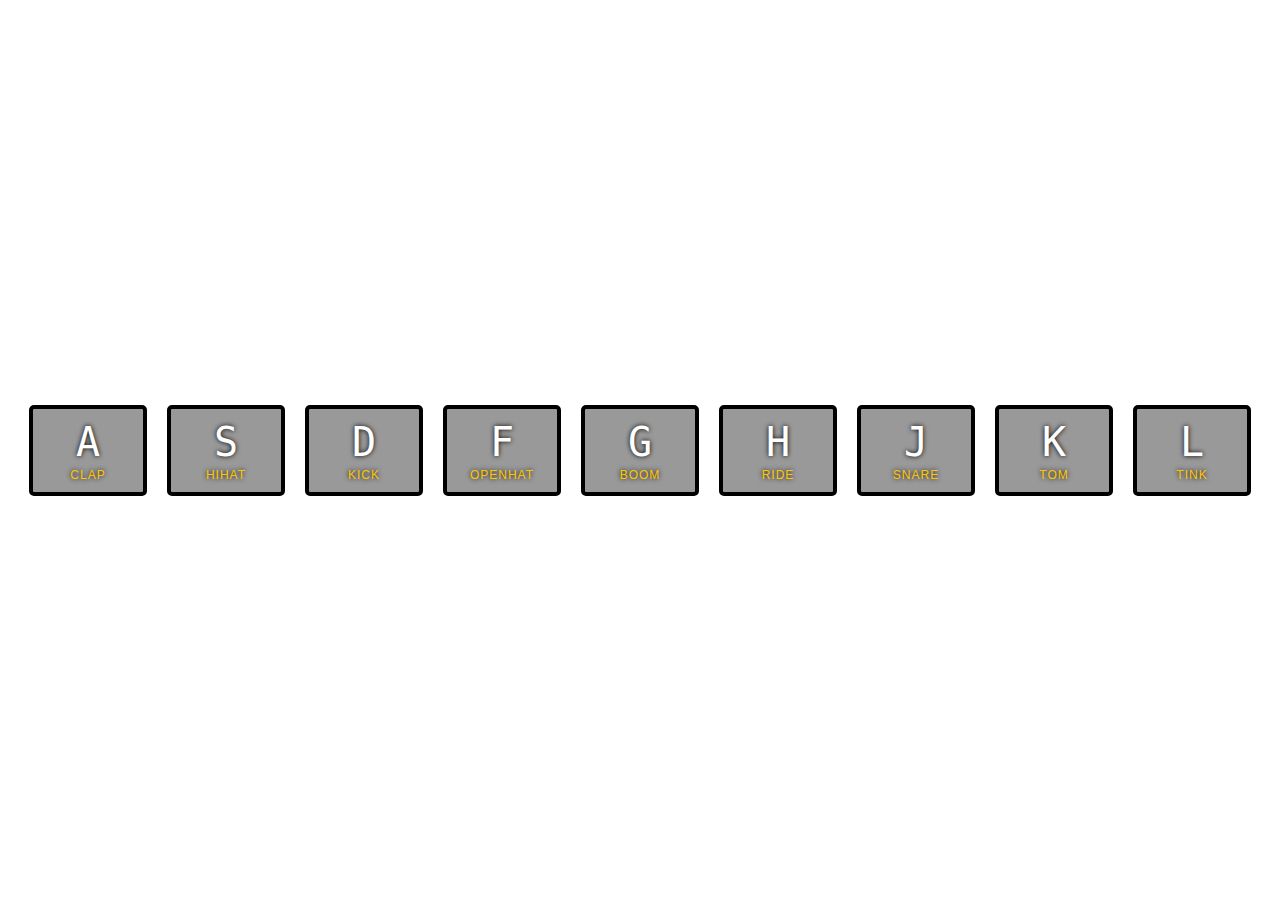
<file: 01-drum-kit/index.html>
<!DOCTYPE html>

<html lang="en">
<head>
   <meta charset="UTF-8">
   <title>JS Drum Kit</title>

   <link rel="stylesheet" href="style.css">
   <script src="./js/script.js"></script>
</head>

<body>
   <div class="keys">
      <div data-key="65" class="key">
         <kbd>A</kbd>
         <span class="sound">clap</span>
      </div>
      <div data-key="83" class="key">
         <kbd>S</kbd>
         <span class="sound">hihat</span>
      </div>
      <div data-key="68" class="key">
         <kbd>D</kbd>
         <span class="sound">kick</span>
      </div>
      <div data-key="70" class="key">
         <kbd>F</kbd>
         <span class="sound">openhat</span>
      </div>
      <div data-key="71" class="key">
         <kbd>G</kbd>
         <span class="sound">boom</span>
      </div>
      <div data-key="72" class="key">
         <kbd>H</kbd>
         <span class="sound">ride</span>
      </div>
      <div data-key="74" class="key">
         <kbd>J</kbd>
         <span class="sound">snare</span>
      </div>
      <div data-key="75" class="key">
         <kbd>K</kbd>
         <span class="sound">tom</span>
      </div>
      <div data-key="76" class="key">
         <kbd>L</kbd>
         <span class="sound">tink</span>
      </div>
   </div>

   <audio data-key="65" src="sounds/clap.wav"></audio>
   <audio data-key="83" src="sounds/hihat.wav"></audio>
   <audio data-key="68" src="sounds/kick.wav"></audio>
   <audio data-key="70" src="sounds/openhat.wav"></audio>
   <audio data-key="71" src="sounds/boom.wav"></audio>
   <audio data-key="72" src="sounds/ride.wav"></audio>
   <audio data-key="74" src="sounds/snare.wav"></audio>
   <audio data-key="75" src="sounds/tom.wav"></audio>
   <audio data-key="76" src="sounds/tink.wav"></audio>
</body>
</html>
</file>
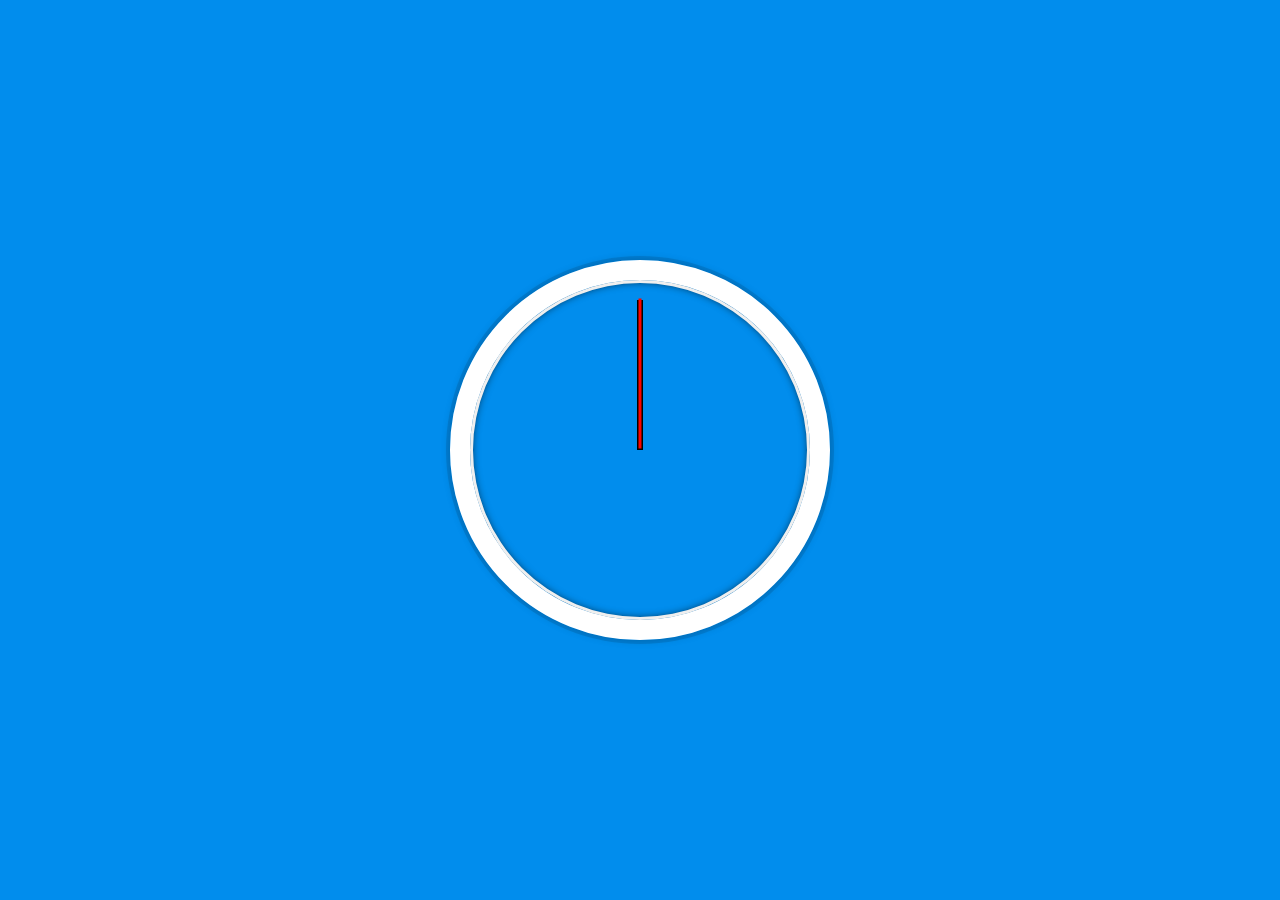
<file: 02-js-css-clock/index.html>
<!DOCTYPE html>

<html lang="en">
<head>
   <meta charset="UTF-8">
   <title>JS + CSS Clock</title>

   <link rel="stylesheet" href="style.css">
   <script src="script.js"></script>
</head>

<body>
   <div class="clock">
      <div class="clock-face">
         <div class="hand hour-hand"><div class="hour-hand-visual"></div></div>
         <div class="hand min-hand"></div>
         <div class="hand second-hand"></div>
      </div>
   </div>
</body>

</html>
</file>
<file: 01-drum-kit/style.css>
html {
   font-size: 10px;
   background: url(http://i.imgur.com/b9r5sEL.jpg) bottom center;
   background-size: cover;
}

body,html {
   margin: 0;
   padding: 0;
   font-family: sans-serif;
}

.keys {
   display: flex;
   flex: 1;
   min-height: 100vh;
   align-items: center;
   justify-content: center;
}

.key {
   border: .4rem solid black;
   border-radius: .5rem;
   margin: 1rem;
   font-size: 1.5rem;
   padding: 1rem .5rem;
   transition: all .07s ease;
   width: 10rem;
   text-align: center;
   color: white;
   background: rgba(0,0,0,0.4);
   text-shadow: 0 0 .5rem black;
}

.playing {
   transform: scale(1.1);
   border-color: #ffc600;
   box-shadow: 0 0 1rem #ffc600;
}

kbd {
   display: block;
   font-size: 4rem;
}

.sound {
   font-size: 1.2rem;
   text-transform: uppercase;
   letter-spacing: .1rem;
   color: #ffc600;
}
</file>
<file: 02-js-css-clock/style.css>
html {
   background: #018DED url(http://unsplash.it/1500/1000?image=881&blur=5);
   background-size: cover;
   font-family: 'helvetica neue';
   text-align: center;
   font-size: 10px;
}

body {
   margin: 0;
   font-size: 2rem;
   display: flex;
   flex: 1;
   min-height: 100vh;
   align-items: center;
}

.clock {
   width: 30rem;
   height: 30rem;
   border: 20px solid white;
   border-radius: 50%;
   margin: 50px auto;
   position: relative;
   padding: 2rem;
   box-shadow:
      0 0 0 4px rgba(0, 0, 0, 0.1),
      inset 0 0 0 3px #EFEFEF,
      inset 0 0 10px black,
      0 0 10px rgba(0, 0, 0, 0.2);
}

.clock-face {
   position: relative;
   width: 100%;
   height: 100%;
   transform: translateY(-3px);
   /* account for the height of the clock hands */
}

.hand {
   width: 50%;
   height: 6px;
   background: black;
   position: absolute;
   top: 50%;
   transform-origin: right;
   transform: rotate(90deg);
   transition: all 0.05s;
   transition-timing-function: cubic-bezier(0.1, 2.7, 0.58, 1);
}

.second-hand {
   background-color: red;
   height: 3px;
}

.hour-hand {
   background: none;

   display: flex;
   justify-content: flex-end;
}
.hour-hand-visual {
   width: 70%;
   background-color: black;
}
</file>
